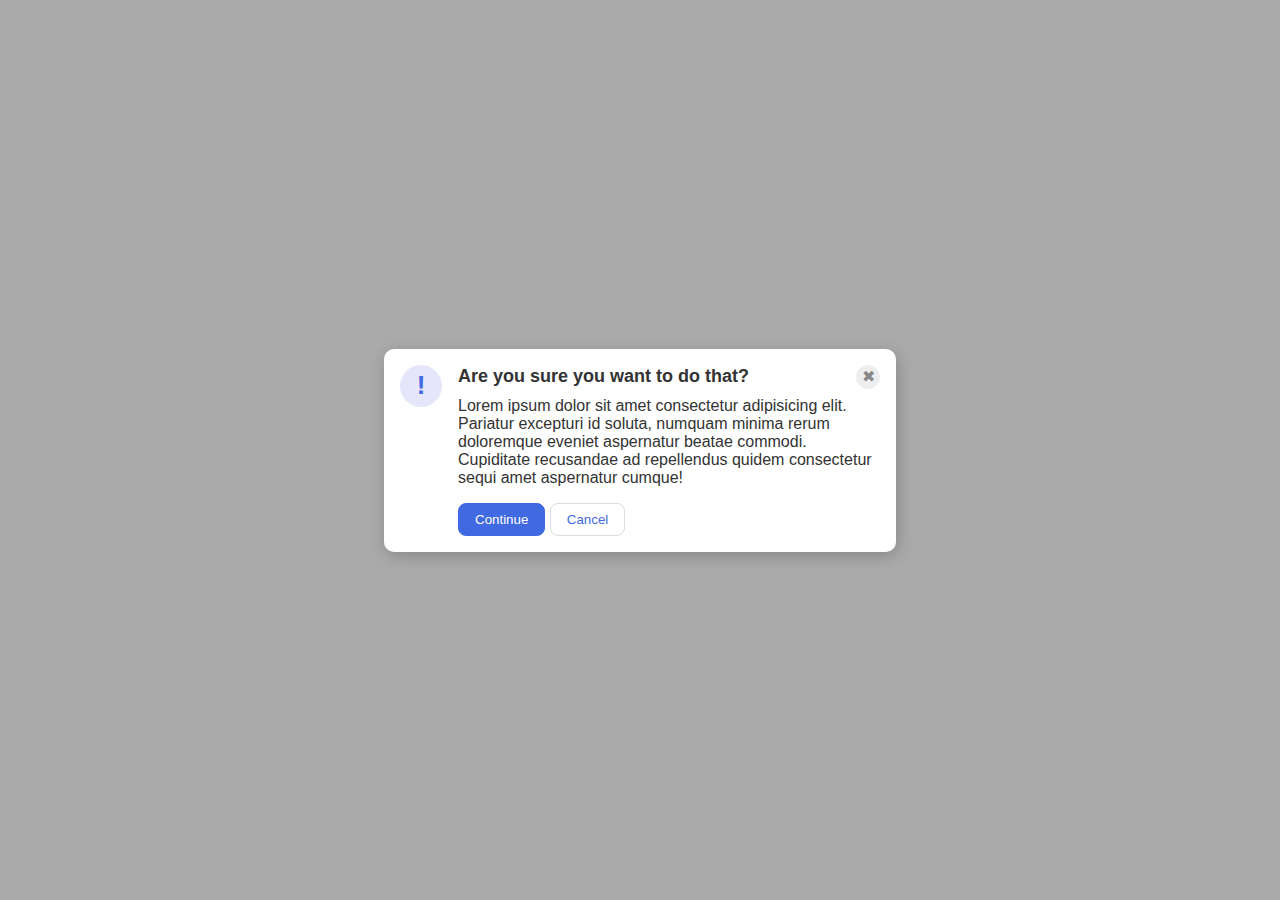
<file: flex/05-flex-modal/index.html>
<!DOCTYPE html>
<html lang="en">
  <head>
    <meta charset="UTF-8">
    <meta http-equiv="X-UA-Compatible" content="IE=edge">
    <meta name="viewport" content="width=device-width, initial-scale=1.0">
    <link rel="stylesheet" href="style.css">
    <title>Modal</title>
  </head>
  <body>
    <div class="modal">
      <div class="icon">!</div>
      <div class="container">
        <div class="header">Are you sure you want to do that?
          <button class="close-button">✖</button>
        </div>
        <div class="text">Lorem ipsum dolor sit amet consectetur adipisicing elit. Pariatur excepturi id soluta, numquam minima rerum doloremque eveniet aspernatur beatae commodi. Cupiditate recusandae ad repellendus quidem consectetur sequi amet aspernatur cumque!</div>
        <button class="continue">Continue</button>
        <button class="cancel">Cancel</button>
      </div>  
    </div>
  </body>
</html>
</file>
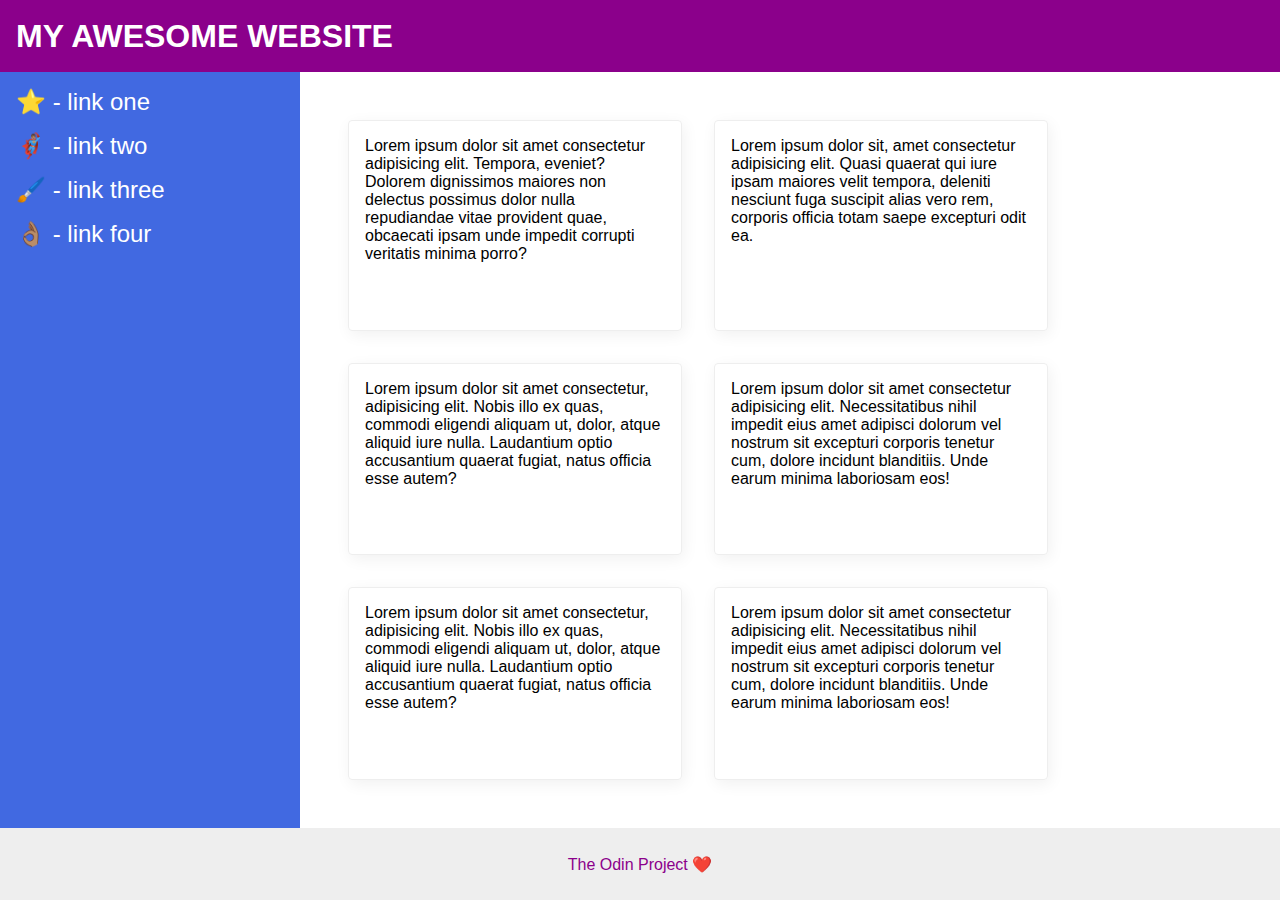
<file: flex/07-flex-layout-2/index.html>
<!DOCTYPE html>
<html lang="en">
  <head>
    <meta charset="UTF-8">
    <meta http-equiv="X-UA-Compatible" content="IE=edge">
    <meta name="viewport" content="width=device-width, initial-scale=1.0">
    <title>The Holy Grail</title>
    <link rel="stylesheet" href="style.css">
  </head>
  <body>
    <div class="header">
      MY AWESOME WEBSITE
    </div>
    <div class="body">
      <div class="sidebar">
        <ul>
          <li><a href="#">⭐ - link one</a></li>
          <li><a href="#">🦸🏽‍♂️ - link two</a></li>
          <li><a href="#">🖌️ - link three</a></li>
          <li><a href="#">👌🏽 - link four</a></li>
        </ul>
      </div>
      <div class="container">
        <div class="card">Lorem ipsum dolor sit amet consectetur adipisicing elit. Tempora, eveniet? Dolorem dignissimos maiores non delectus possimus dolor nulla repudiandae vitae provident quae, obcaecati ipsam unde impedit corrupti veritatis minima porro?</div>
        <div class="card">Lorem ipsum dolor sit, amet consectetur adipisicing elit. Quasi quaerat qui iure ipsam maiores velit tempora, deleniti nesciunt fuga suscipit alias vero rem, corporis officia totam saepe excepturi odit ea.</div>
        <div class="card">Lorem ipsum dolor sit amet consectetur, adipisicing elit. Nobis illo ex quas, commodi eligendi aliquam ut, dolor, atque aliquid iure nulla. Laudantium optio accusantium quaerat fugiat, natus officia esse autem?</div>
        <div class="card">Lorem ipsum dolor sit amet consectetur adipisicing elit. Necessitatibus nihil impedit eius amet adipisci dolorum vel nostrum sit excepturi corporis tenetur cum, dolore incidunt blanditiis. Unde earum minima laboriosam eos!</div>
        <div class="card">Lorem ipsum dolor sit amet consectetur, adipisicing elit. Nobis illo ex quas, commodi eligendi aliquam ut, dolor, atque aliquid iure nulla. Laudantium optio accusantium quaerat fugiat, natus officia esse autem?</div>
        <div class="card">Lorem ipsum dolor sit amet consectetur adipisicing elit. Necessitatibus nihil impedit eius amet adipisci dolorum vel nostrum sit excepturi corporis tenetur cum, dolore incidunt blanditiis. Unde earum minima laboriosam eos!</div>
      </div>
    </div>
    <div class="footer">
      The Odin Project ❤️
    </div>
  </body>
</html>
</file>
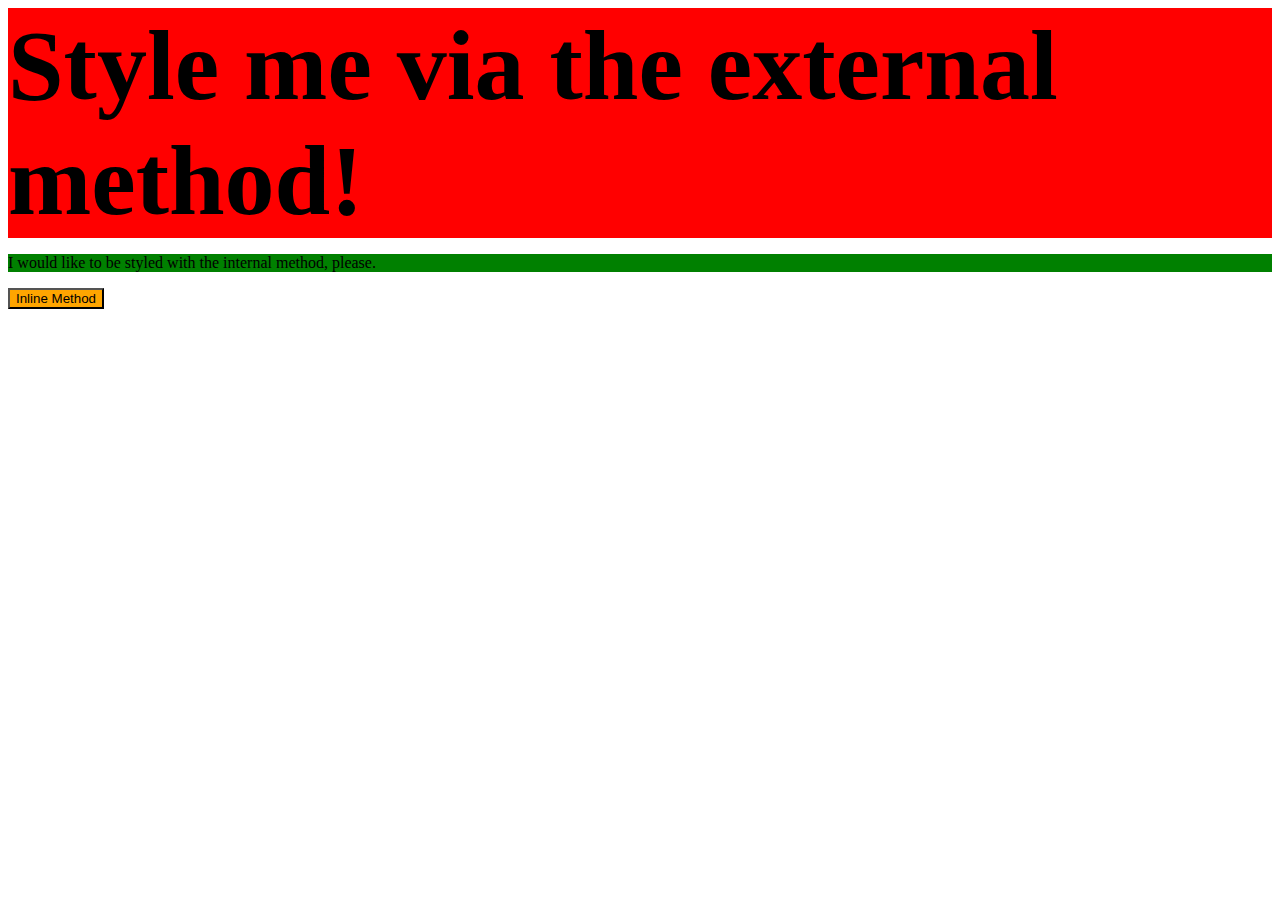
<file: foundations/01-css-methods/index.html>
<!DOCTYPE html>
<html lang="en">
  <head>
    <meta charset="UTF-8">
    <meta http-equiv="X-UA-Compatible" content="IE=edge">
    <meta name="viewport" content="width=device-width, initial-scale=1.0">
    <link rel="stylesheet" href="./style.css">
    <title>Methods for Adding CSS</title>
    <style>
      p { background: green;}
    </style>
  </head>
  <body>
    <div>Style me via the external method!</div>
    <p>I would like to be styled with the internal method, please.</p>
    <button style="background: orange;">Inline Method</button>
  </body>
</html>
</file>
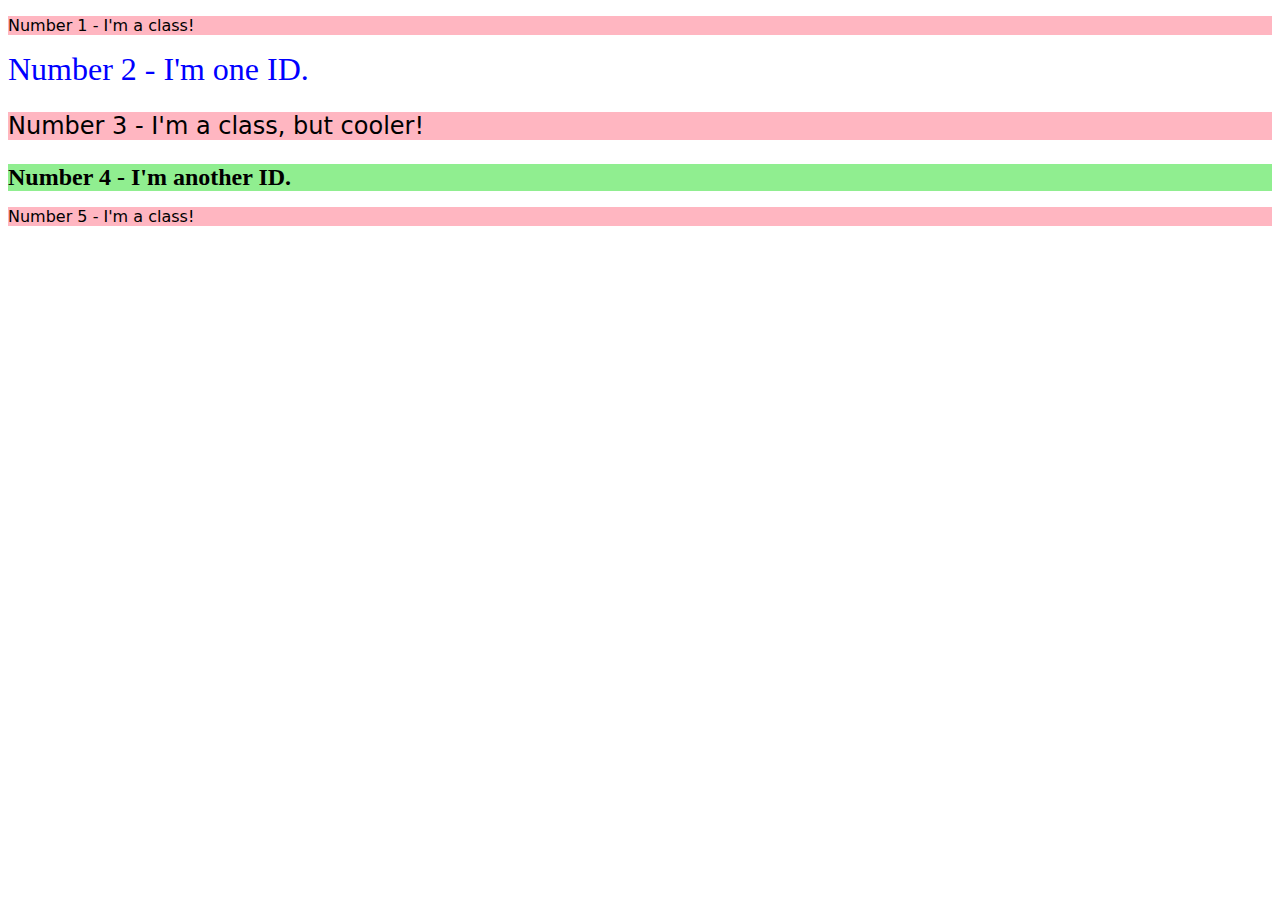
<file: foundations/02-class-id-selectors/index.html>
<!DOCTYPE html>
<html lang="en">
  <head>
    <meta charset="UTF-8">
    <meta http-equiv="X-UA-Compatible" content="IE=edge">
    <meta name="viewport" content="width=device-width, initial-scale=1.0">
    <title>Class and ID Selectors</title>
    <link rel="stylesheet" href="style.css">
  </head>
  <body>
    <p class="odd-numbers">Number 1 - I'm a class!</p>
    <div id="number-two">Number 2 - I'm one ID.</div>
    <p style="font-size:24px" class="odd-numbers">Number 3 - I'm a class, but cooler!</p>
    <div id="number-four">Number 4 - I'm another ID.</div>
    <p class="odd-numbers">Number 5 - I'm a class!</p>
  </body>
</html>
</file>
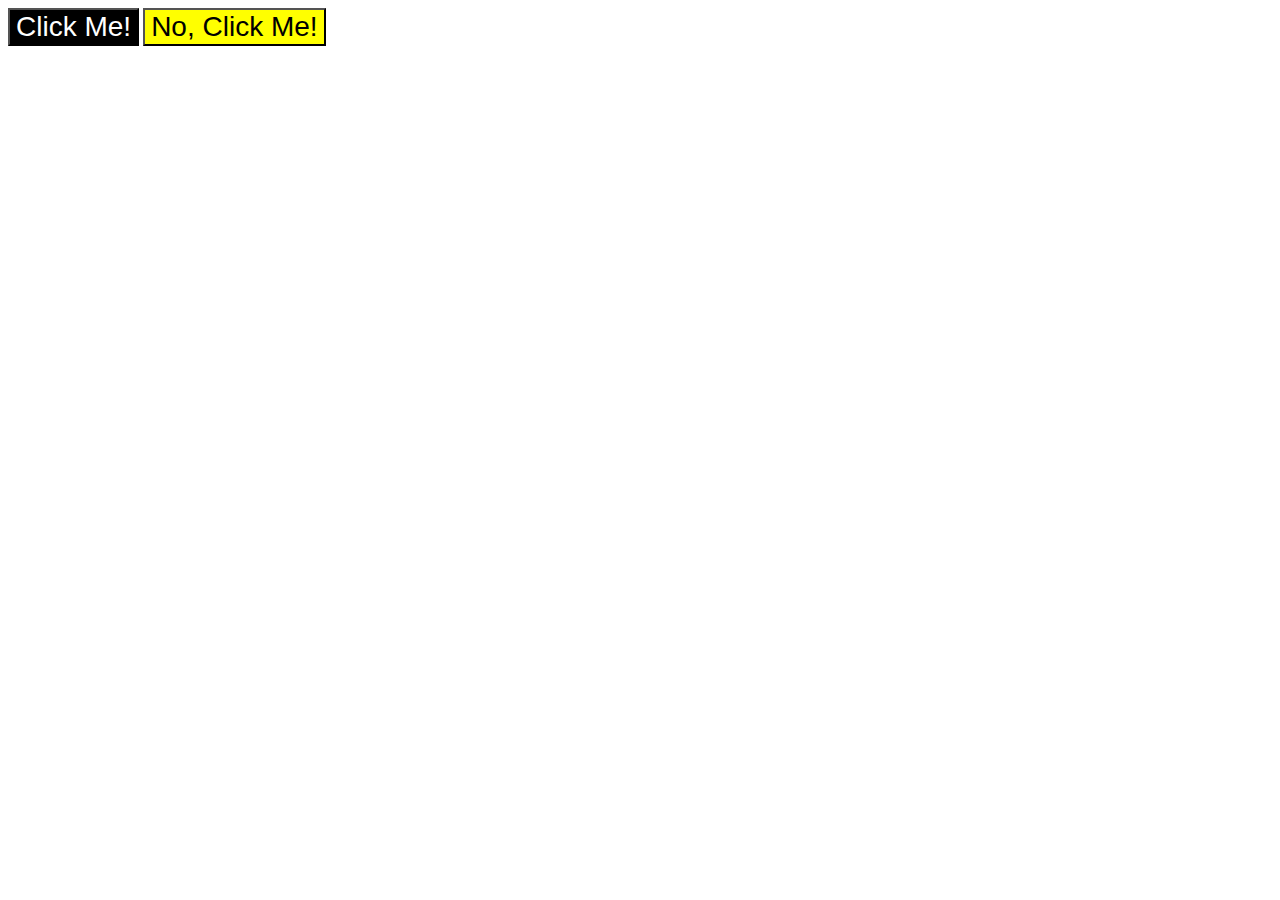
<file: foundations/03-grouping-selectors/index.html>
<!DOCTYPE html>
<html lang="en">
  <head>
    <meta charset="UTF-8">
    <meta http-equiv="X-UA-Compatible" content="IE=edge">
    <meta name="viewport" content="width=device-width, initial-scale=1.0">
    <title>Grouping Selectors</title>
    <link rel="stylesheet" href="style.css">
  </head>
  <body>
    <button class="btn click-me">Click Me!</button>
    <button class="btn no-click-me">No, Click Me!</button>
  </body>
</html>
</file>
<file: flex/05-flex-modal/style.css>
/* @import url('https://fonts.googleapis.com/css2?family=Roboto:wght@400;700&display=swap'); */

html, body {
  height: 100%;
}

body {
  font-family: Roboto, sans-serif;
  margin: 0;
  background: #aaa;
  color: #333;
  /* I'll give you this one for free lol */
  display: flex;
  align-items: center;
  justify-content: center;
}

.modal {
  background: white;
  width: 480px;
  border-radius: 10px;
  box-shadow: 2px 4px 16px rgba(0,0,0,.2);
}

.icon {
  color: royalblue;
  font-size: 26px;
  font-weight: 700;
  background: lavender;
  width: 42px;
  height: 42px;
  border-radius: 50%;
  display: flex;
  align-items: center;
  justify-content: center;
}

.close-button {
  background: #eee;
  border-radius: 50%;
  color: #888;
  font-weight: 400;
  font-size: 16px;
  height: 24px;
  width: 24px;
  display: flex;
  align-items: center;
  justify-content: center;
  border: 1px solid #eee;
  padding: 0;
}

button {
  cursor: pointer;
  padding: 8px 16px;
  border-radius: 8px;
}

button.continue {
  background: royalblue;
  border: 1px solid royalblue;
  color: white;
}

button.cancel {
  background: white;
  border: 1px solid #ddd;
  color: royalblue;
}

.modal {
  display: flex;
  gap: 16px;
  padding: 16px;
}

.icon {
  flex-shrink: 0;
}

.header {
  display: flex;
  align-items: center;
  justify-content: space-between;
  font-size: 18px;
  font-weight: 700;
  margin-bottom: 8px;
}

.text {
  margin-bottom: 16px;
}
</file>
<file: flex/07-flex-layout-2/style.css>
body {
  font-family: -apple-system, BlinkMacSystemFont, 'Segoe UI', Roboto, Oxygen, Ubuntu, Cantarell, 'Open Sans', 'Helvetica Neue', sans-serif;
  margin: 0;
  min-height: 100vh;
}

.header {
  height: 72px;
  background: darkmagenta;
  color: white;
}

.footer {
  height: 72px;
  background: #eee;
  color: darkmagenta;
}

.sidebar {
  width: 300px;
  background: royalblue;
  box-sizing: border-box;
}

.card {
  border: 1px solid #eee;
  box-shadow: 2px 4px 16px rgba(0,0,0,.06);
  border-radius: 4px;
}

body {
  display: flex;
  flex-direction: column;
}

.header {
  display: flex;
  align-items: center;
  padding: 0 16px;
  font-size: 32px;
  font-weight: 900;
}

.body {
  flex: 1;
  display: flex;
}

.sidebar {
  flex-shrink: 0;
  padding: 16px;
}

ul {
  list-style-type: none;
  margin: 0;
  padding: 0;
}

li {
  margin-bottom: 16px;
}

a {
  color: white;
  text-decoration: none;
  font-size: 24px;
}

.container {
  padding: 48px;
  display: flex;
  flex-wrap: wrap;
  gap: 32px
}

.card {
  padding: 16px;
  width: 300px;
}

.footer {
  display: flex;
  align-items: center;
  justify-content: center;
}
</file>
<file: foundations/01-css-methods/style.css>
div {
    display: flex;
    justify-content: center;
    font-size: 100px;
    font-weight: bold;
    background: red;
}
</file>
<file: foundations/02-class-id-selectors/style.css>
.odd-numbers {
    font-family: Verdana, DejaVu Sans,  sans-serif;
    color: black;
    background: #FFB6C1;
}

#number-two {
    color: blue;
    font-size: 32px;
}

#number-four {
    font-weight: bold;
    background: #90EE90;
    font-size: 24px;
}
</file>
<file: foundations/03-grouping-selectors/style.css>
.btn {
    font-size: 28px;
    font-family: Helvetica, "Times New Roman", "sans serif";
}

.click-me {
    background: black;
    color: white;
}

.no-click-me {
    background: yellow;
}
</file>
